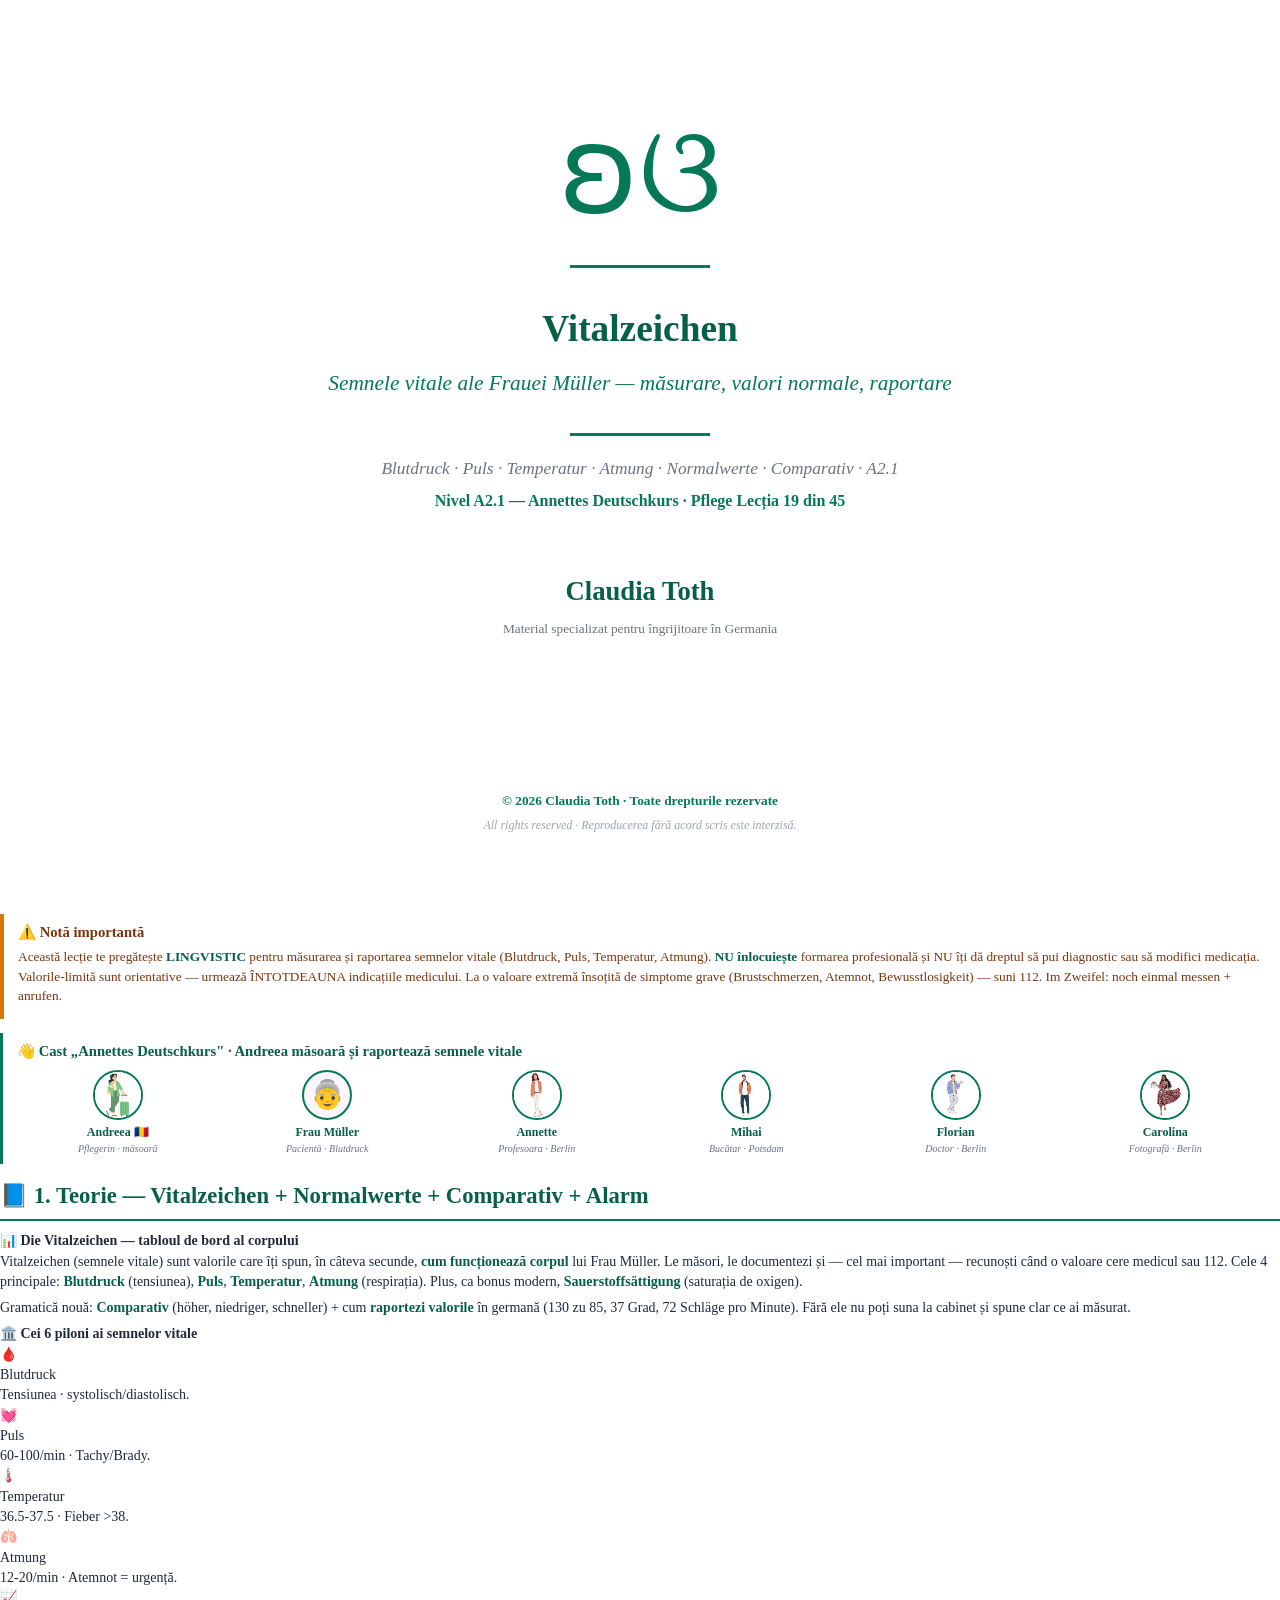
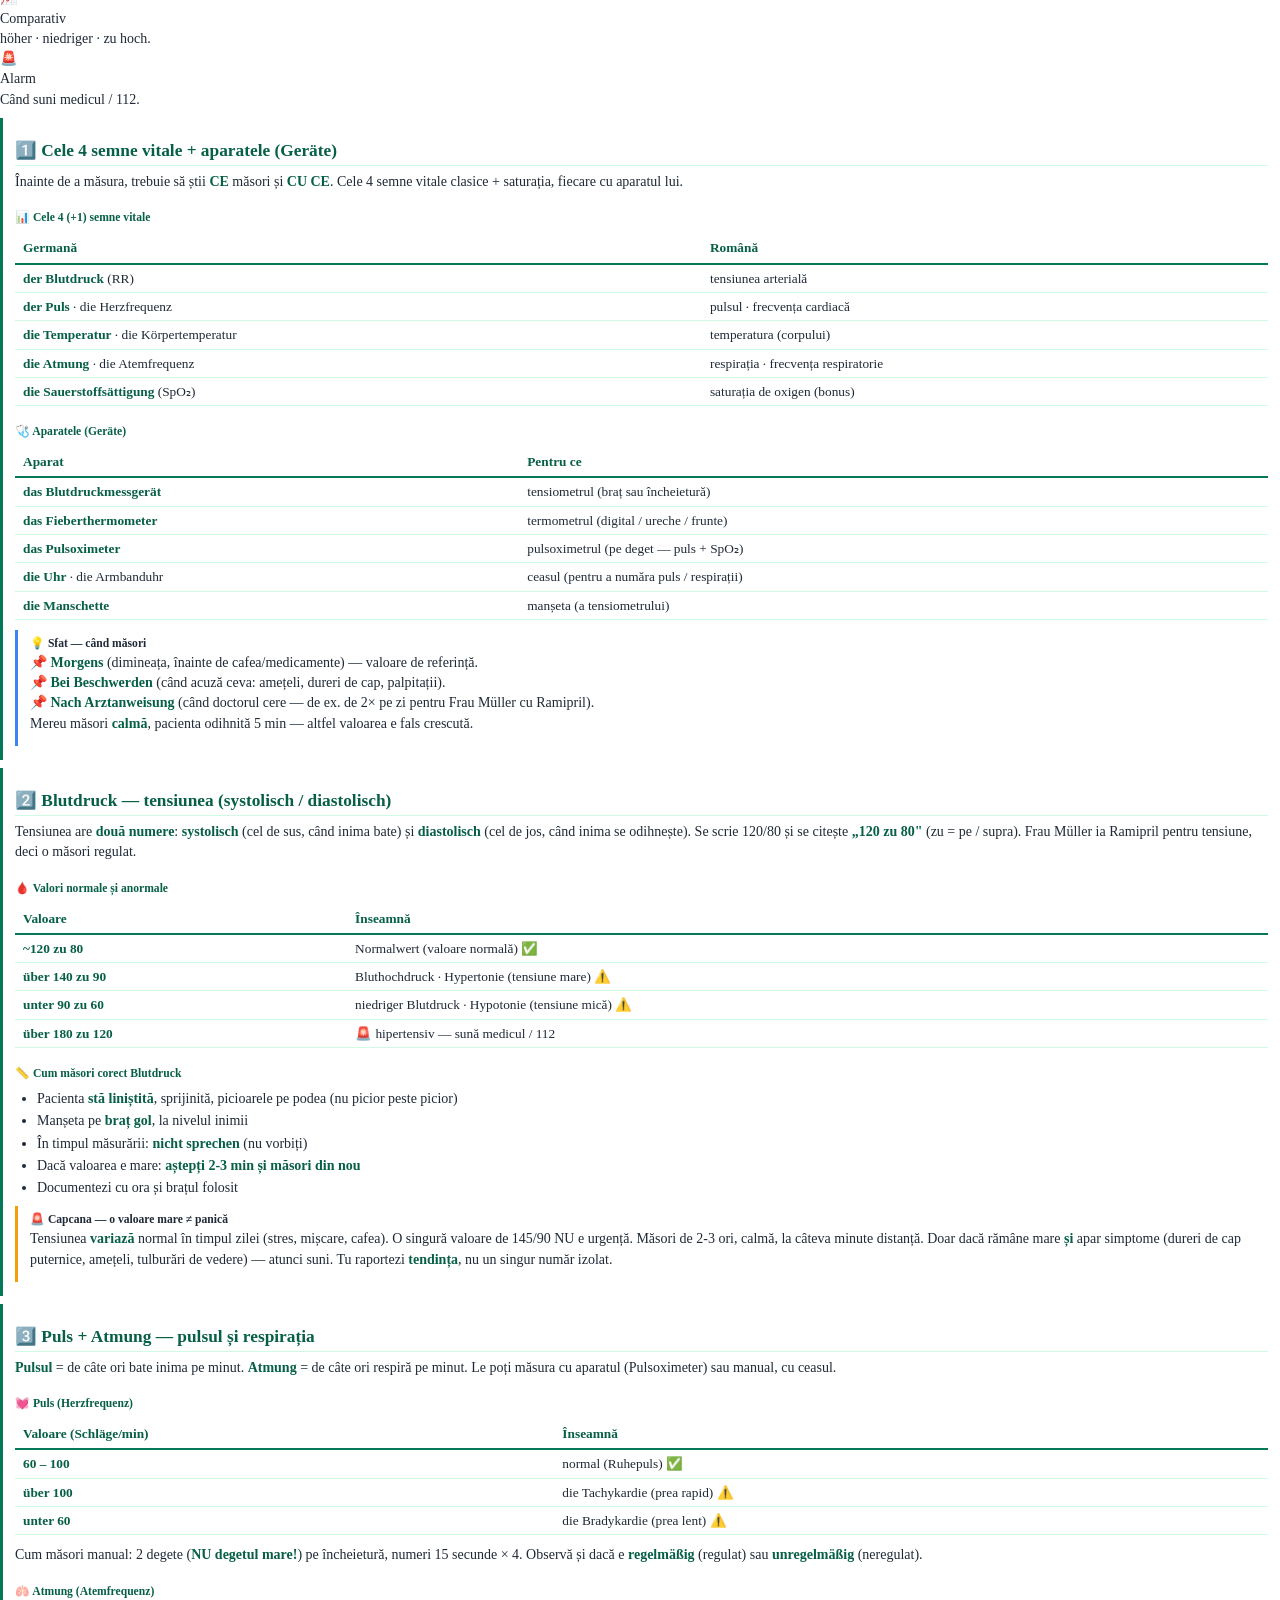
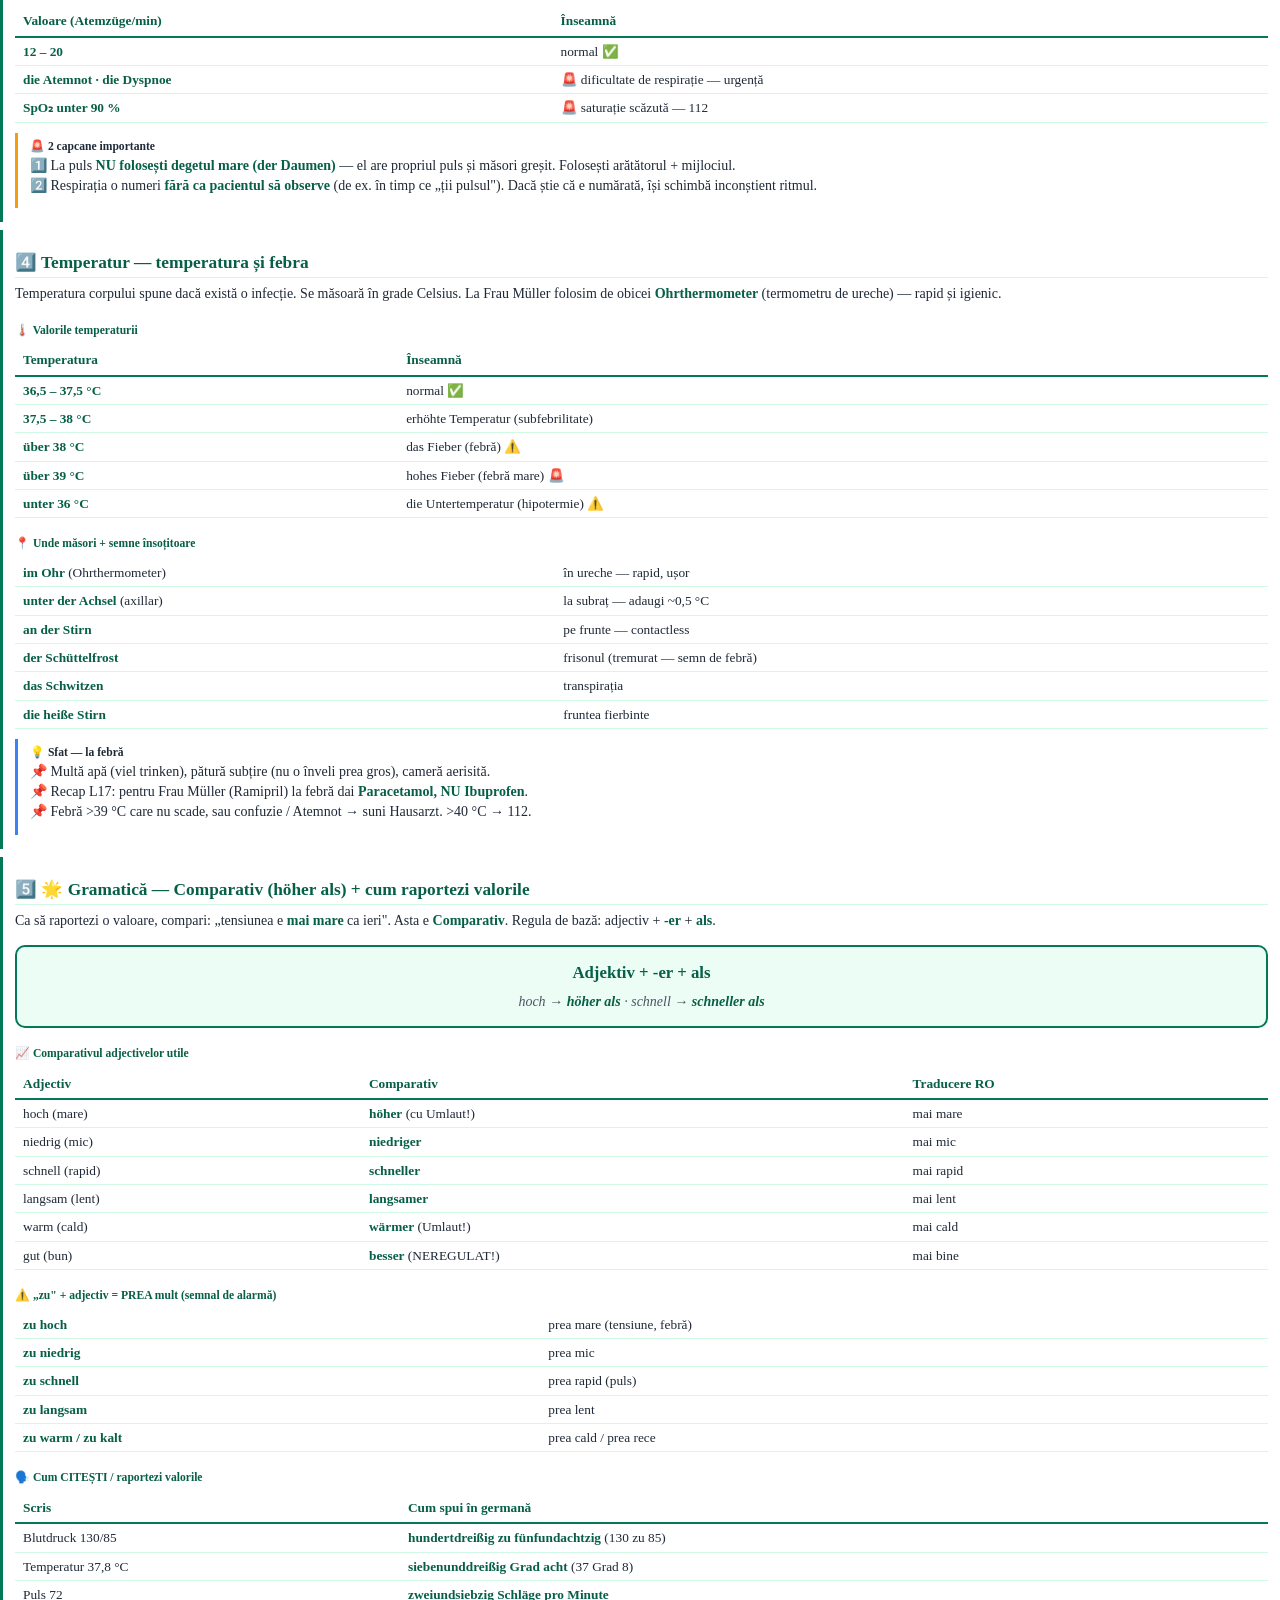
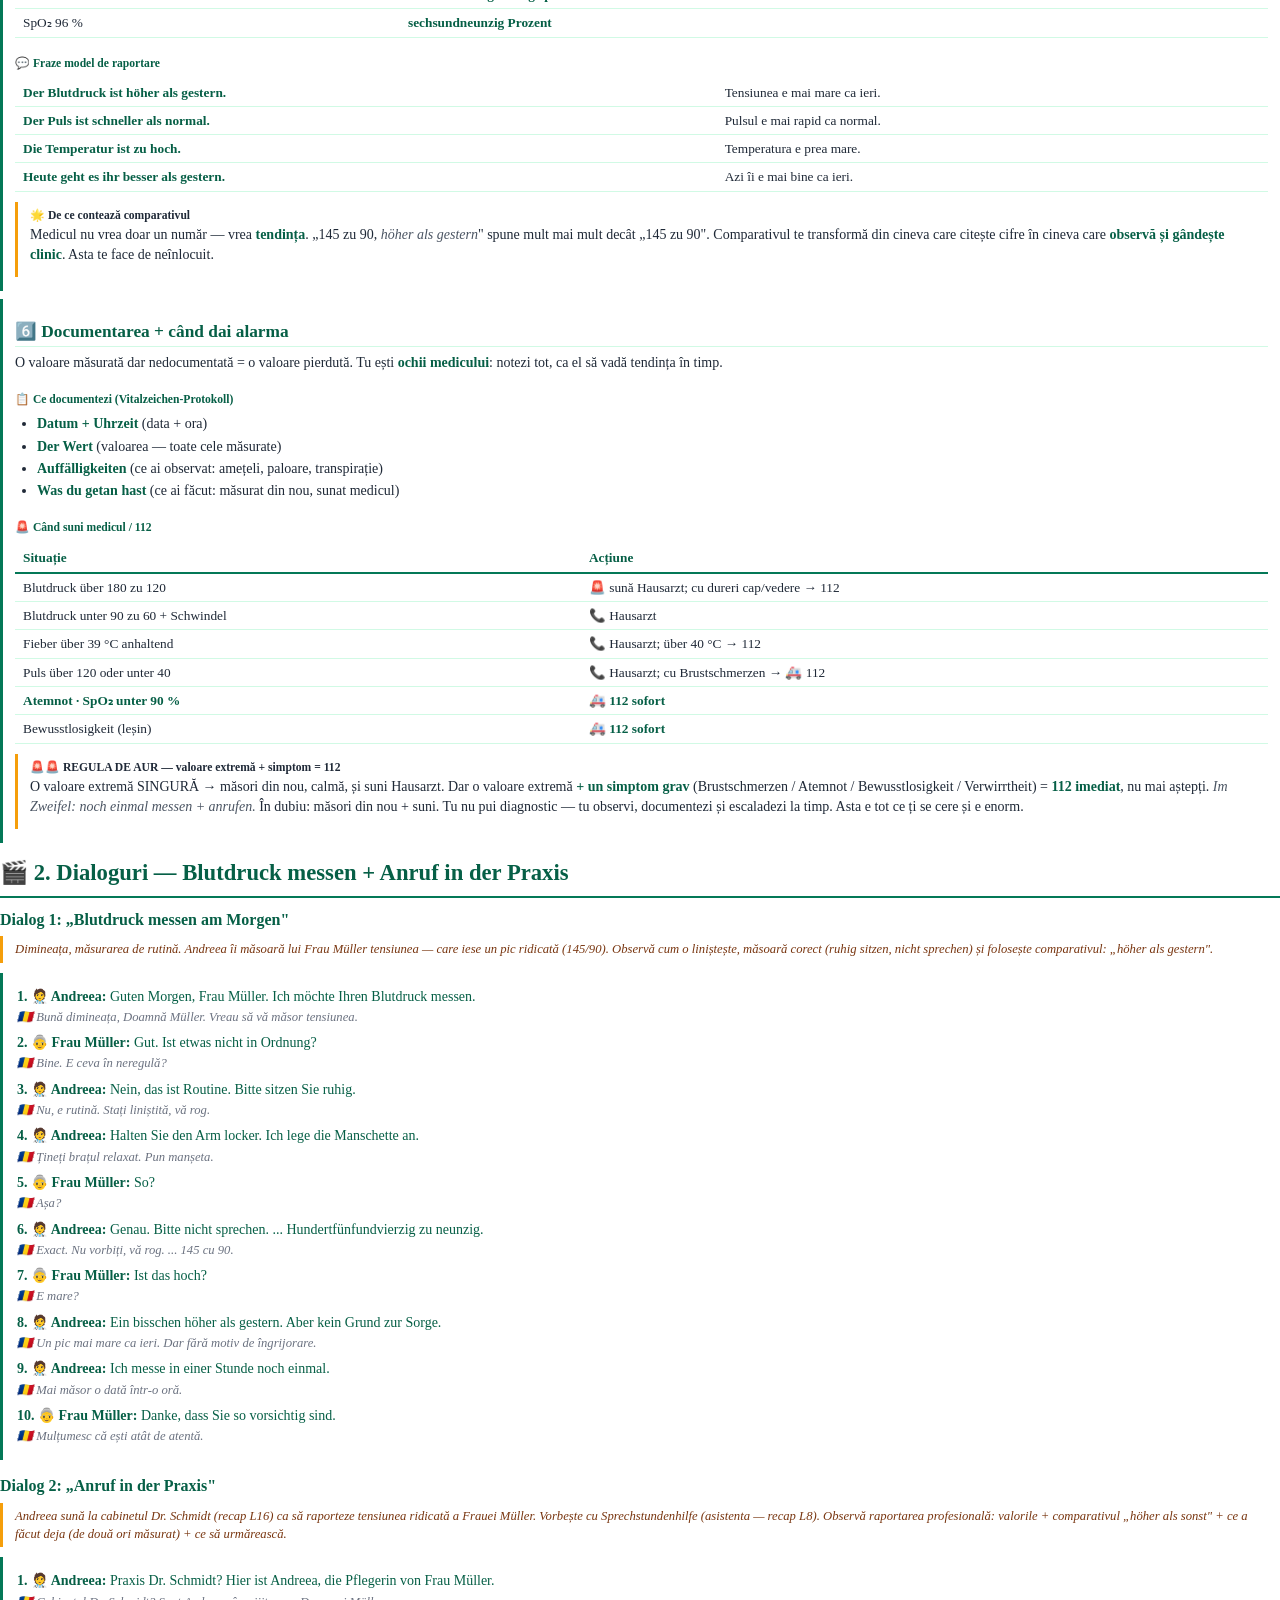
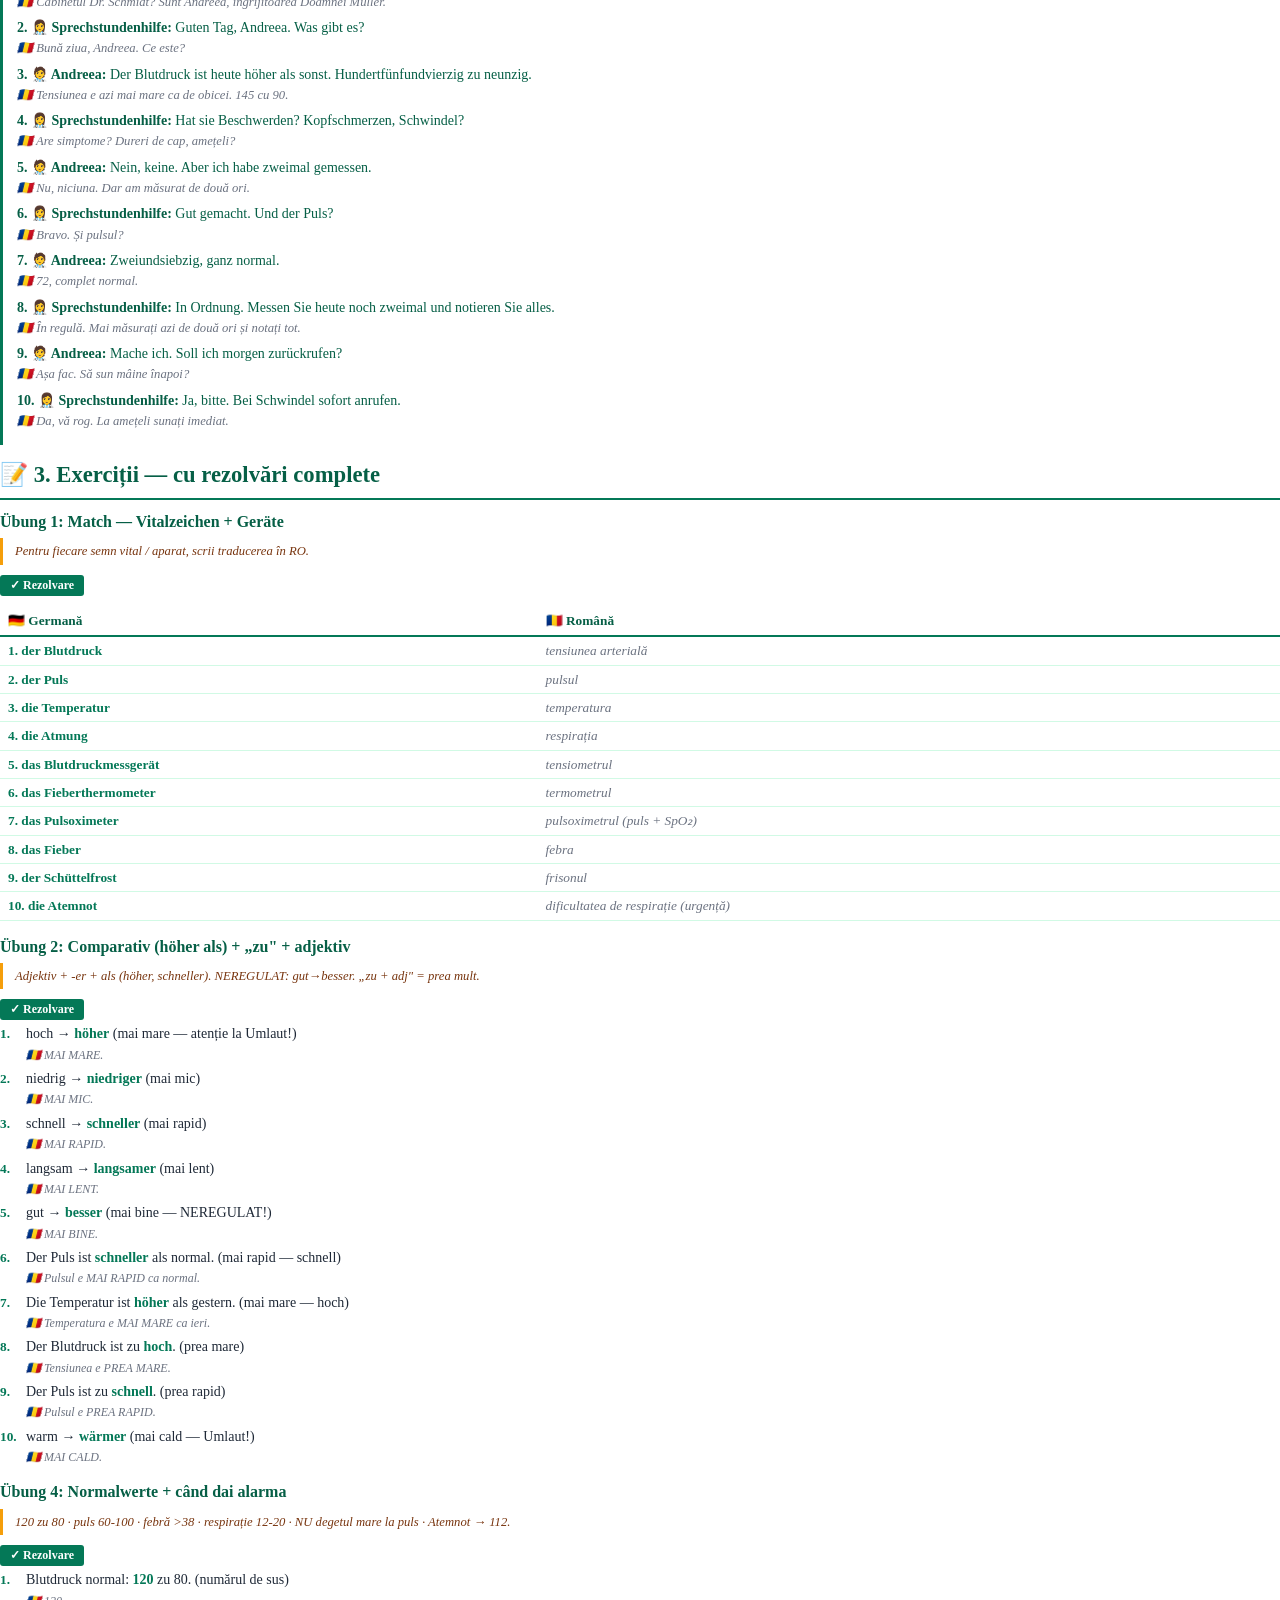
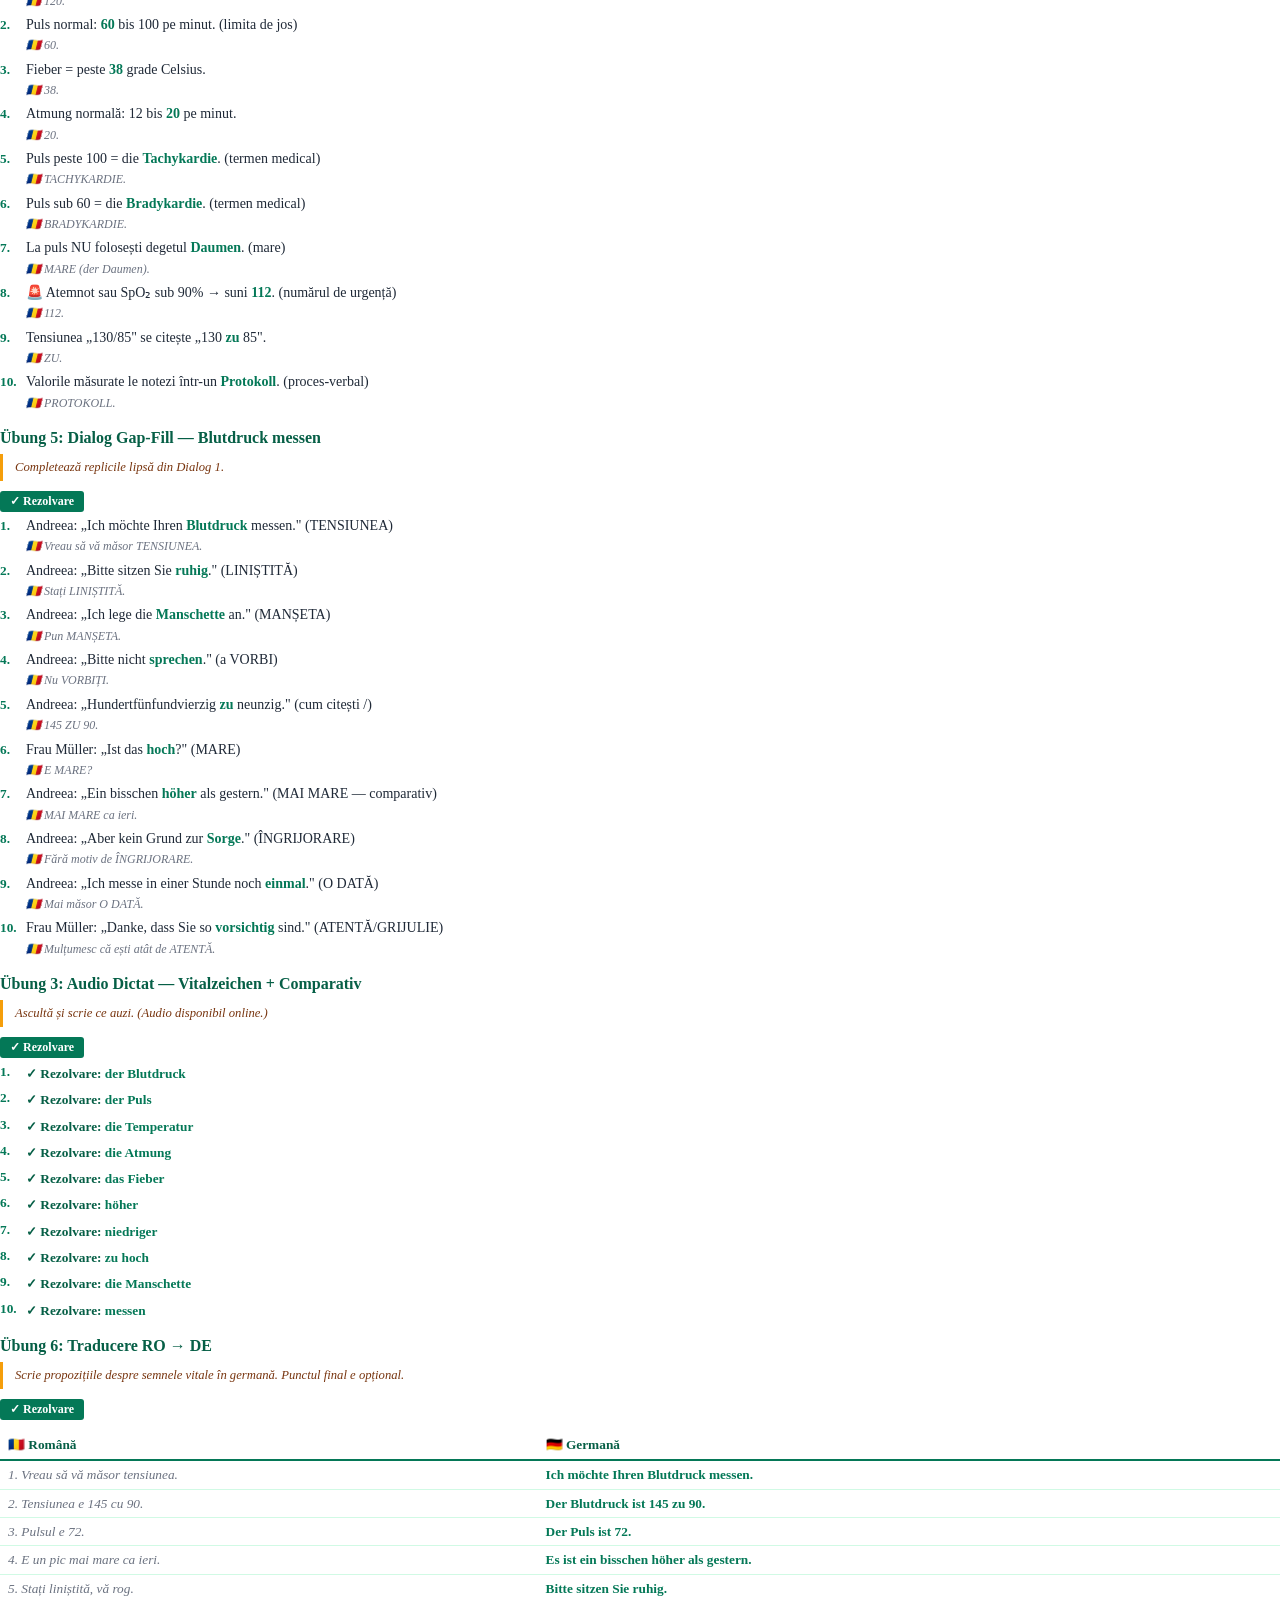
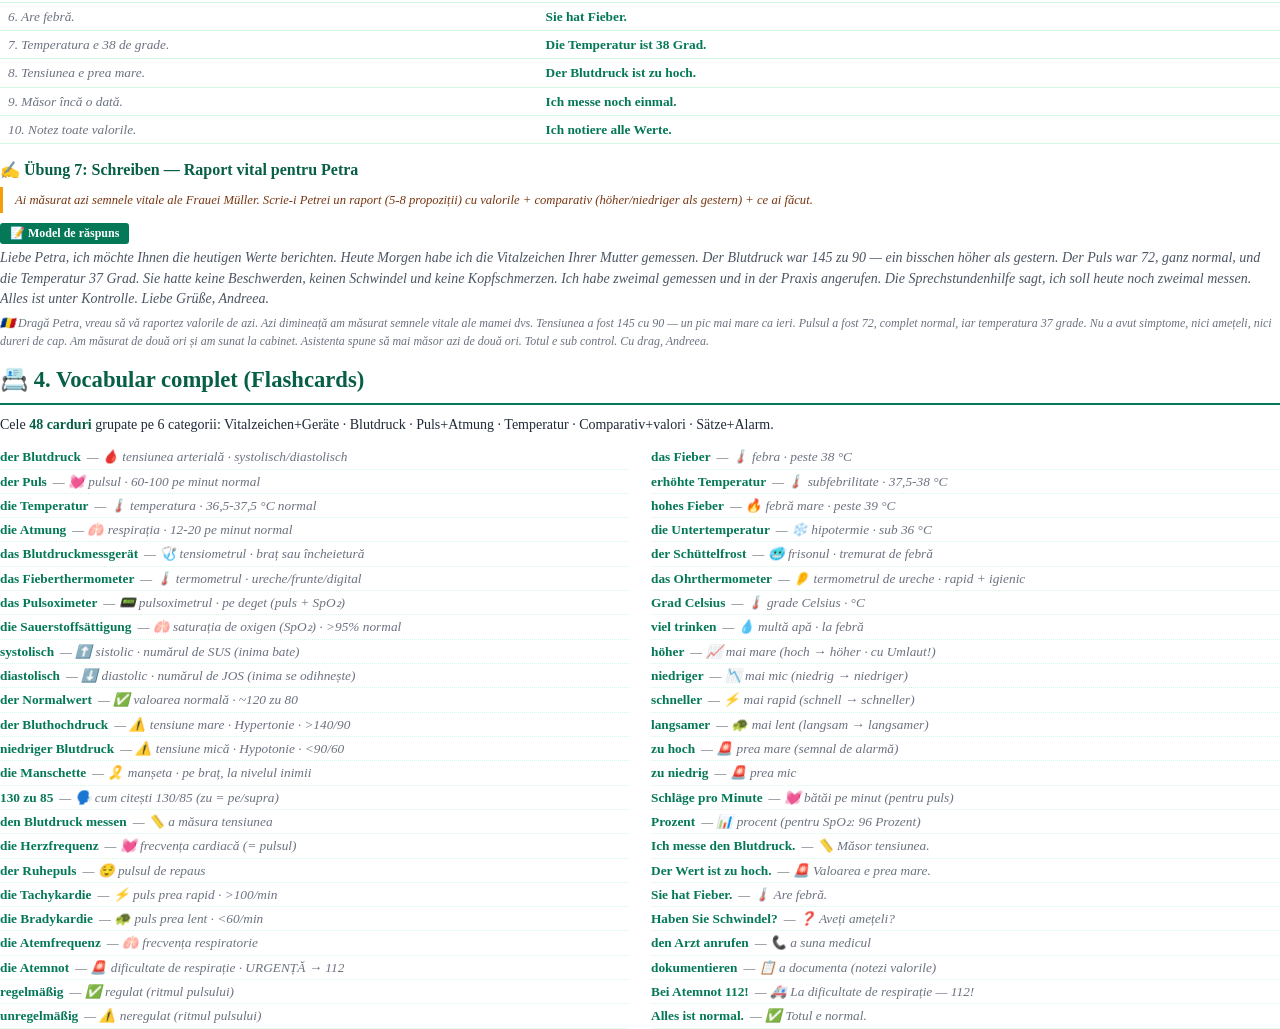
<file: pdf.html>
<!DOCTYPE html>
<html lang="ro">
<head>
    <meta charset="UTF-8">
    <meta name="robots" content="noindex, nofollow">
    <title>Vitalzeichen · Pflege Lecția 19 · Claudia Toth · A2.1</title>
    <style>
        @page { size: A4; margin: 22mm 18mm 22mm 18mm;
            @bottom-center { content: "ʚଓ Claudia Toth · Pflege Lecția 19: Vitalzeichen · A2.1 · © 2026 · pag. " counter(page) " / " counter(pages); font-size: 8.5pt; color: #047857; font-family: 'Georgia', 'Times New Roman', serif; }
        }
        @page :first { margin: 0; @bottom-center { content: ""; } }
        * { box-sizing: border-box; margin: 0; padding: 0; }
        body { font-family: 'Georgia', 'Times New Roman', serif; color: #1f2937; line-height: 1.45; font-size: 10.5pt; -webkit-print-color-adjust: exact; print-color-adjust: exact; }
        .cover { width: 100%; min-height: 100vh; padding: 80px 60px 60px; text-align: center; display: flex; flex-direction: column; align-items: center; justify-content: flex-start; page-break-after: always; }
        .cover-symbol { font-size: 90pt; color: #047857; line-height: 1; margin: 30px 0 15px; font-family: 'Segoe UI Emoji', 'Segoe UI', sans-serif; }
        .cover-divider { width: 140px; height: 3px; background: #047857; margin: 20px 0; border: none; }
        .cover-title { font-size: 28pt; color: #065f46; font-weight: bold; margin: 14px 0 8px; font-family: 'Georgia', serif; }
        .cover-subtitle-de { font-size: 16pt; color: #047857; font-style: italic; margin: 4px 0 14px; }
        .cover-subtitle { font-size: 13pt; color: #6b7280; font-style: italic; margin-bottom: 8px; }
        .cover-level { font-size: 12pt; color: #047857; font-weight: bold; margin-bottom: 60px; }
        .cover-author { font-size: 20pt; color: #065f46; font-weight: bold; margin-bottom: 8px; }
        .cover-series { font-size: 10pt; color: #6b7280; margin-bottom: 80px; }
        .cover-copyright { margin-top: auto; font-size: 10pt; color: #047857; font-weight: 600; }
        .cover-notice { font-size: 9pt; color: #9ca3af; font-style: italic; margin-top: 6px; }
        .content { padding: 0; }
        h1.chapter { color: #065f46; padding: 0 0 6px 0; font-size: 17pt; margin: 14px 0 10px; border-bottom: 2px solid #047857; font-family: 'Georgia', serif; page-break-after: avoid; }
        h2.sub-chapter { color: #065f46; font-size: 13pt; margin: 14px 0 6px; padding-bottom: 2px; border-bottom: 1px solid #d1fae5; font-family: 'Georgia', serif; page-break-after: avoid; }
        p { margin-bottom: 6px; }
        strong { color: #065f46; }
        em { color: #4b5563; font-style: italic; }
        ul, ol { margin: 4px 0 8px 22px; }
        li { margin-bottom: 2px; }
        .theory-box { background: transparent; border-left: 3px solid #047857; padding: 6px 12px; margin: 8px 0; page-break-inside: avoid; }
        .theory-box h4 { color: #065f46; font-size: 10.5pt; margin-bottom: 4px; }
        .info-box { border-left-color: #3b82f6; }
        .warn-box { border-left-color: #f59e0b; }
        .grammar-highlight { border: 1px solid #047857; border-radius: 8px; padding: 8px 12px; margin: 8px 0; page-break-inside: avoid; }
        .pflege-warn { border-left: 4px solid #d97706; padding: 8px 14px; margin: 14px 0; page-break-inside: avoid; }
        .pflege-warn h4 { color: #78350f; font-size: 11pt; margin-bottom: 4px; }
        .pflege-warn p { color: #78350f; font-size: 10pt; }
        table { width: 100%; border-collapse: collapse; margin: 6px 0 10px; font-size: 10pt; page-break-inside: avoid; }
        table thead { background: transparent; }
        table th { padding: 5px 8px; text-align: left; font-weight: bold; color: #065f46; border-bottom: 2px solid #047857; }
        table td { padding: 4px 8px; border-bottom: 1px solid #d1fae5; vertical-align: top; }
        td.verb { color: #047857; font-weight: bold; }
        td.ro-text { color: #6b7280; font-style: italic; }
        .ro-translation { display: block; color: #6b7280; font-style: italic; font-size: 9pt; margin-top: 1px; }
        .cast-banner { border-left: 3px solid #047857; padding: 8px 14px; margin: 10px 0 16px; page-break-inside: avoid; }
        .cast-banner h4 { color: #065f46; font-size: 11pt; margin-bottom: 8px; }
        .cast-grid { display: grid; grid-template-columns: repeat(6, 1fr); gap: 8px; }
        .cast-card { text-align: center; font-size: 8.5pt; page-break-inside: avoid; }
        .cast-card img { width: 50px; height: 50px; border-radius: 50%; object-fit: cover; display: block; margin: 0 auto 4px; border: 2px solid #047857; }
        .cast-card .name { color: #065f46; font-weight: bold; font-size: 9pt; display: block; }
        .cast-card .detail { color: #6b7280; font-style: italic; font-size: 7.5pt; display: block; }
        .frau-mueller-pdf-avatar { width: 50px; height: 50px; border-radius: 50%; display: flex; align-items: center; justify-content: center; font-size: 28px; background: #faf5ff; border: 2px solid #047857; margin: 0 auto 4px; }
        .ex-block { margin-bottom: 14px; page-break-inside: avoid; }
        .ex-block h3 { color: #065f46; font-size: 12pt; margin-bottom: 5px; }
        .ex-block .instruction { border-left: 3px solid #f59e0b; padding: 4px 12px; margin-bottom: 6px; font-size: 9.5pt; color: #78350f; font-style: italic; }
        .rezolvare-banner { display: inline-block; background: #047857; color: white; padding: 2px 10px; border-radius: 3px; font-size: 9pt; font-weight: bold; margin: 4px 0; -webkit-print-color-adjust: exact; print-color-adjust: exact; }
        .ex-item { display: flex; gap: 8px; margin-bottom: 5px; align-items: flex-start; }
        .ex-num { color: #047857; font-weight: bold; font-size: 10pt; flex-shrink: 0; min-width: 18px; }
        .ex-num::after { content: "."; }
        .ex-body { flex: 1; }
        .ex-q { margin-bottom: 2px; }
        .ex-a { color: #047857; font-weight: bold; font-size: 10pt; margin-top: 2px; }
        .ex-a::before { content: "✓ Rezolvare: "; color: #065f46; }
        .ex-explanation { color: #6b7280; font-size: 9pt; font-style: italic; margin-top: 1px; }
        .flashcards-grid { columns: 2; column-gap: 22px; margin-top: 8px; }
        .fc-row { break-inside: avoid; padding: 2px 0; border-bottom: 1px dotted #d1fae5; font-size: 10pt; }
        .fc-row .de { color: #047857; font-weight: bold; }
        .fc-row .ro { color: #6b7280; font-style: italic; margin-left: 6px; }
        .new-section { page-break-before: always; }
        .dialog-pdf-card { border-left: 3px solid #047857; padding: 8px 14px; margin: 10px 0; page-break-inside: avoid; }
        .dialog-pdf-card .reply { margin: 6px 0; }
        .dialog-pdf-card .reply .spkr { font-weight: bold; color: #065f46; }
        .dialog-pdf-card .reply .de { color: #065f46; }
        .dialog-pdf-card .reply .ro { color: #6b7280; font-style: italic; font-size: 9.5pt; }
    </style>
</head>
<body>

<div class="cover">
    <div class="cover-symbol">ʚଓ</div>
    <hr class="cover-divider">
    <h1 class="cover-title">Vitalzeichen</h1>
    <p class="cover-subtitle-de">Semnele vitale ale Frauei Müller — măsurare, valori normale, raportare</p>
    <hr class="cover-divider">
    <p class="cover-subtitle">Blutdruck · Puls · Temperatur · Atmung · Normalwerte · Comparativ · A2.1</p>
    <p class="cover-level">Nivel A2.1 — Annettes Deutschkurs · Pflege Lecția 19 din 45</p>
    <p class="cover-author">Claudia Toth</p>
    <p class="cover-series">Material specializat pentru îngrijitoare în Germania</p>
    <div class="cover-copyright">© 2026 Claudia Toth · Toate drepturile rezervate</div>
    <p class="cover-notice">All rights reserved · Reproducerea fără acord scris este interzisă.</p>
</div>

<div id="pdf-content"></div>

<script src="theory.js"></script>
<script src="dialogs.js"></script>
<script src="exercises.js"></script>
<script src="flashcards.js"></script>
<script src="pdf-builder.js"></script>

</body>
</html>
</file>
